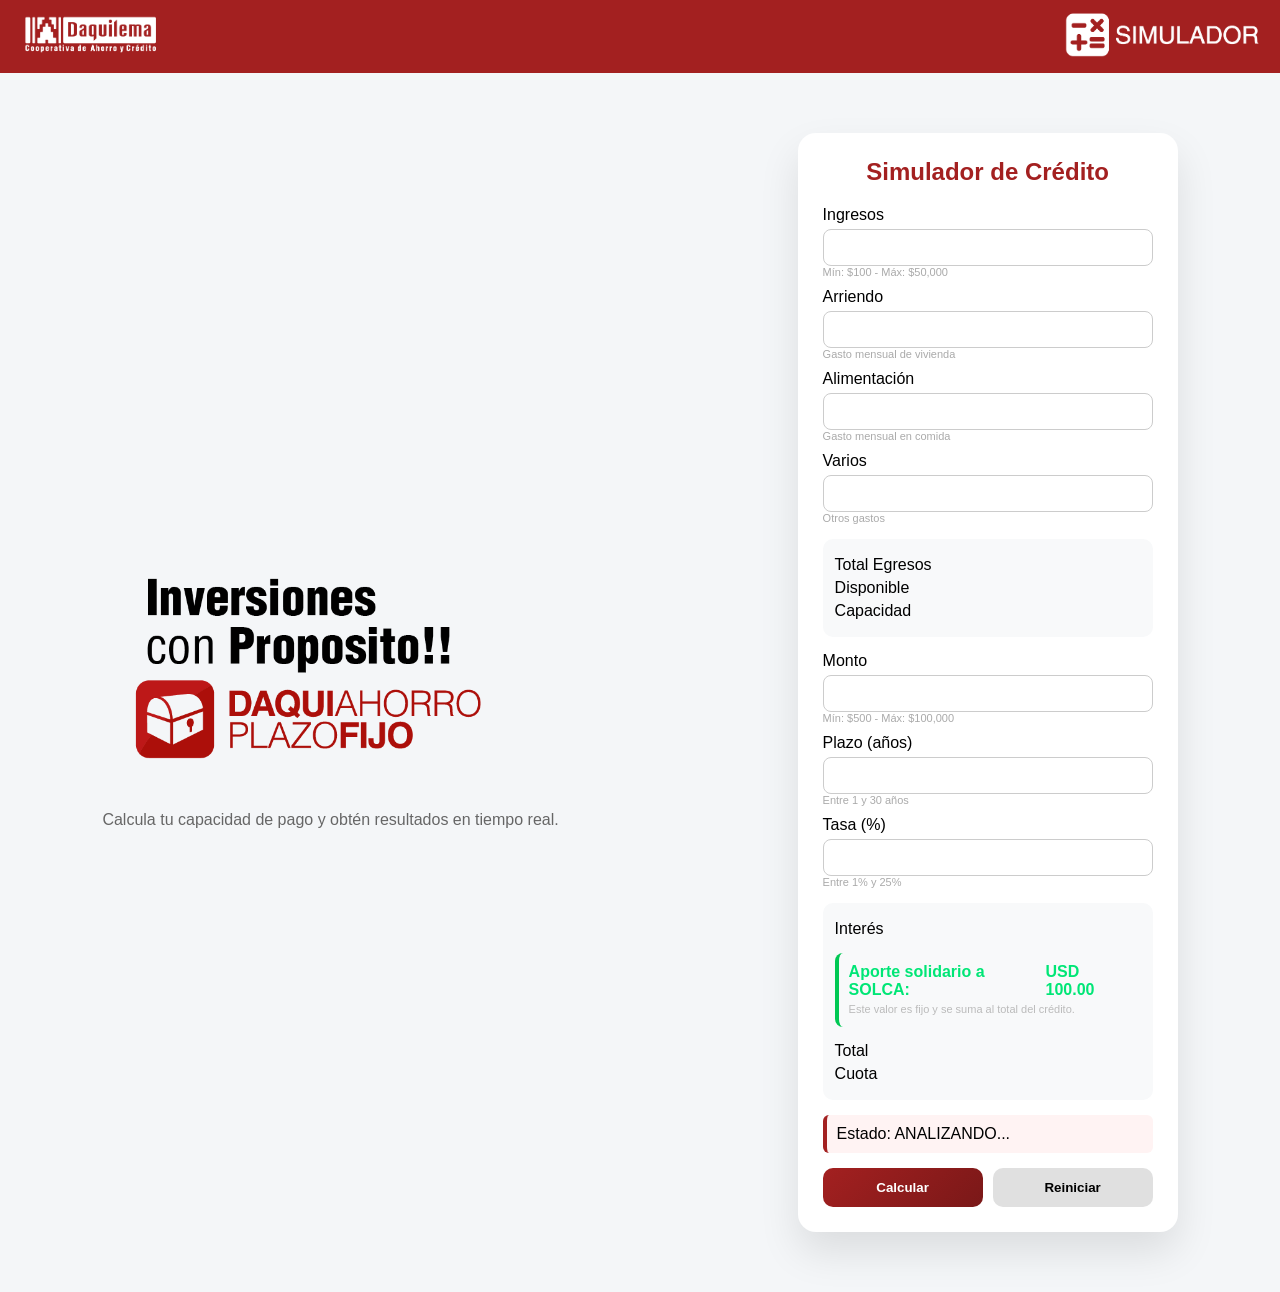
<file: index.html>
<!DOCTYPE html>
<html lang="es">

<head>
    <meta charset="UTF-8">
    <meta name="viewport" content="width=device-width, initial-scale=1.0">
    <title>Simulador de Crédito</title>

    <link rel="stylesheet" href="simulador.css">
    <script src="simulador.js"></script>
    <script src="funciones.js"></script>
</head>

<body>

    <!-- HEADER -->
    <header class="header">
        <div class="logo-left">
            <img src="logo.png">
        </div>

        <h2 class="titulo-header"></h2>

        <div class="logo-right">
            <img src="logo_si.png">
        </div>
    </header>

    <!-- HERO + PANEL -->
    <section class="hero">

        <!-- TEXTO IZQUIERDO -->
        <div class="hero-text">
            <img src="lan.png">
            <p>Calcula tu capacidad de pago y obtén resultados en tiempo real.</p>
        </div>

        <!-- PANEL DERECHO -->
        <div class="panel">

            <h2>Simulador de Crédito</h2>

            <!-- DATOS -->
            <div class="grupo">
                <label>Ingresos</label>
                <input type="text" id="txtIngresos">
                <small class="hint">Mín: $100 - Máx: $50,000</small>
                <small class="error" id="errIngresos"></small>

                <label>Arriendo</label>
                <input type="text" id="txtArriendo">
                <small class="hint">Gasto mensual de vivienda</small>
                <small class="error" id="errArriendo"></small>

                <label>Alimentación</label>
                <input type="text" id="txtAlimentacion">
                <small class="hint">Gasto mensual en comida</small>
                <small class="error" id="errAlimentacion"></small>

                <label>Varios</label>
                <input type="text" id="txtVarios">
                <small class="hint">Otros gastos</small>
                <small class="error" id="errVarios"></small>


            </div>

            <div class="resultado-box">
                <p>Total Egresos <span id="spnEgresos"></span></p>
                <p>Disponible <span id="spnDisponible"></span></p>
                <p>Capacidad <span id="spnCapacidadPago"></span></p>
            </div>

            <!-- CRÉDITO -->
            <div class="grupo">
                <label>Monto</label>
                <input type="text" id="txtMonto">
                <small class="hint">Mín: $500 - Máx: $100,000</small>
                <small class="error" id="errMonto"></small>

                <label>Plazo (años)</label>
                <input type="text" id="txtPlazo">
                <small class="hint">Entre 1 y 30 años</small>
                <small class="error" id="errPlazo"></small>

                <label>Tasa (%)</label>
                <input type="text" id="txtTasaInteres">
                <small class="hint">Entre 1% y 25%</small>
                <small class="error" id="errTasa"></small>
            </div>

            <div class="resultado-box">
                <p>Interés <span id="spnInteresPagar"></span></p>
                <div class="aporte">
                    <p>Aporte solidario a SOLCA: <span id="spnAporte">USD 100.00</span></p>
                    <small>Este valor es fijo y se suma al total del crédito.</small>
                </div>
                <p>Total <span id="spnTotalPrestamo"></span></p>
                <p>Cuota <span id="spnCuotaMensual"></span></p>
            </div>

            <div class="estado">
                Estado: <span id="spnEstadoCredito">ANALIZANDO...</span>
            </div>

            <div class="buttons">
                <button id="btnCalcularCredito" onclick="calcular()">Calcular</button>
                <button id="btnReiniciar" onclick="reiniciar()">Reiniciar</button>
            </div>

        </div>
    </section>

</body>

</html>
</file>
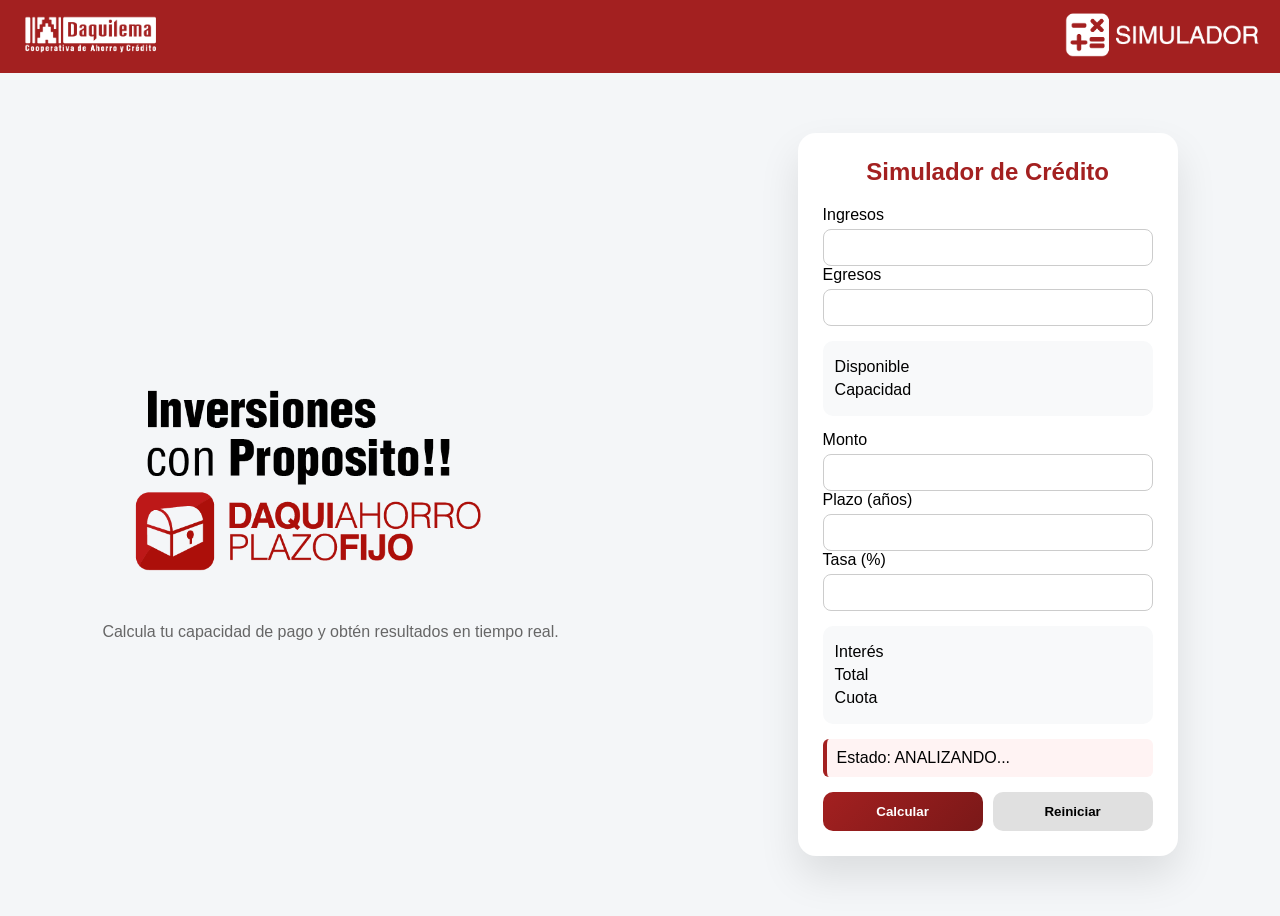
<file: simulador.html>
<!DOCTYPE html>
<html lang="es">
<head>
    <meta charset="UTF-8">
    <meta name="viewport" content="width=device-width, initial-scale=1.0">
    <title>Simulador de Crédito</title>

    <link rel="stylesheet" href="simulador.css">
    <script src="simulador.js"></script>
    <script src="funciones.js"></script>
</head>
<body>

    <!-- HEADER -->
    <header class="header">
        <div class="logo-left">
            <img src="logo.png">
        </div>

        <h2 class="titulo-header"></h2>

        <div class="logo-right">
            <img src="logo_si.png">
        </div>
    </header>

    <!-- HERO + PANEL -->
    <section class="hero">

        <!-- TEXTO IZQUIERDO -->
        <div class="hero-text">
            <img src="lan.png">
            <p>Calcula tu capacidad de pago y obtén resultados en tiempo real.</p>
        </div>

        <!-- PANEL DERECHO -->
        <div class="panel">

            <h2>Simulador de Crédito</h2>

            <!-- DATOS -->
            <div class="grupo">
                <label>Ingresos</label>
                <input type="text" id="txtIngresos">

                <label>Egresos</label>
                <input type="text" id="txtEgresos">
            </div>

            <div class="resultado-box">
                <p>Disponible <span id="spnDisponible"></span></p>
                <p>Capacidad <span id="spnCapacidadPago"></span></p>
            </div>

            <!-- CRÉDITO -->
            <div class="grupo">
                <label>Monto</label>
                <input type="text" id="txtMonto">

                <label>Plazo (años)</label>
                <input type="text" id="txtPlazo">

                <label>Tasa (%)</label>
                <input type="text" id="txtTasaInteres">
            </div>

            <div class="resultado-box">
                <p>Interés <span id="spnInteresPagar"></span></p>
                <p>Total <span id="spnTotalPrestamo"></span></p>
                <p>Cuota <span id="spnCuotaMensual"></span></p>
            </div>

            <div class="estado">
                Estado: <span id="spnEstadoCredito">ANALIZANDO...</span>
            </div>

            <div class="buttons">
                <button id="btnCalcularCredito" onclick="calcular()">Calcular</button>
                <button id="btnReiniciar" onclick="reiniciar()">Reiniciar</button>
            </div>

        </div>
    </section>

</body>
</html>
</file>
<file: simulador.css>
/* RESET */
* {
    margin: 0;
    padding: 0;
    box-sizing: border-box;
}

/* BODY */
body {
    font-family: 'Segoe UI', sans-serif;
    background: #f4f6f8;
}

/* HEADER */
.header {
    background: #a32020;
    padding: 12px 20px;
    display: flex;
    justify-content: space-between;
    align-items: center;
    position: relative;
}

/* LOGOS */
.logo-left img,
.logo-right img {
    height: 45px;
}

/* TITULO CENTRADO */
.titulo-header {
    position: absolute;
    left: 50%;
    transform: translateX(-50%);
    color: white;
    font-weight: bold;
}

/* HERO */
.hero {
    display: flex;
    justify-content: space-between;
    align-items: center;
    padding: 60px 8%;
    min-height: 90vh;
}

/* TEXTO IZQUIERDO */
.hero-text {
    max-width: 500px;
}

.hero-text h1 {
    font-size: 42px;
    margin-bottom: 10px;
}

.hero-text p {
    color: #666;
    font-size: 16px;
}

/* PANEL DERECHO */
.panel {
    width: 380px;
    background: white;
    padding: 25px;
    border-radius: 18px;
    box-shadow: 0 20px 40px rgba(0,0,0,0.1);
}

/* TITULO PANEL */
.panel h2 {
    text-align: center;
    margin-bottom: 20px;
    color: #a32020;
}

/* GRUPOS */
.grupo {
    margin-bottom: 15px;
}

/* INPUT */
input {
    width: 100%;
    padding: 10px;
    margin-top: 5px;
    border-radius: 8px;
    border: 1px solid #ccc;
}

/* RESULTADOS */
.resultado-box {
    background: #f8f9fa;
    padding: 12px;
    border-radius: 10px;
    margin: 15px 0;
}

.resultado-box p {
    display: flex;
    justify-content: space-between;
    margin: 5px 0;
}

/* ESTADO */
.estado {
    background: #fff3f3;
    padding: 10px;
    border-left: 4px solid #a32020;
    border-radius: 6px;
    margin-bottom: 15px;
}

/* BOTONES */
.buttons {
    display: flex;
    gap: 10px;
}

button {
    flex: 1;
    padding: 12px;
    border-radius: 10px;
    border: none;
    font-weight: bold;
    cursor: pointer;
}

/* BOTON PRINCIPAL */
#btnCalcularCredito {
    background: linear-gradient(135deg, #a32020, #7a1818);
    color: white;
}

/* BOTON SECUNDARIO */
#btnReiniciar {
    background: #e0e0e0;
}

/* HOVER */
button:hover {
    transform: translateY(-2px);
}

/* RESPONSIVE TABLET */
@media (max-width: 900px) {
    .hero {
        flex-direction: column;
        gap: 30px;
    }

    .panel {
        width: 100%;
        max-width: 400px;
    }

    .hero-text {
        text-align: center;
    }
}

/* CELULAR */
@media (max-width: 480px) {

    .hero {
        padding: 30px 15px;
    }

    .hero-text h1 {
        font-size: 28px;
    }

    .logo-left img,
    .logo-right img {
        height: 35px;
    }
}
/* IMAGEN HERO */
.hero-text img {
    width: 100%;
    max-width: 420px;
    height: auto;
    display: block;
    margin-bottom: 15px;
}

/* CENTRAR EN RESPONSIVE */
@media (max-width: 900px) {
    .hero-text {
        display: flex;
        flex-direction: column;
        align-items: center;
        text-align: center;
    }

    .hero-text img {
        max-width: 300px;
    }
}

/* CELULAR */
@media (max-width: 480px) {
    .hero-text img {
        max-width: 250px;
    }
}
.error {
    color: #ff4d4d;
    font-size: 12px;
    display: block;
    margin-bottom: 10px;
}

input.error-input {
    border: 2px solid #ff4d4d;
}
.hint {
    color: #aaa;
    font-size: 11px;
    display: block;
    margin-bottom: 5px;
}
.aporte {
    background: rgba(255,255,255,0.05);
    border-left: 4px solid #00c853;
    padding: 10px;
    margin: 15px 0;
    border-radius: 8px;
}

.aporte p {
    margin: 0;
    font-weight: bold;
    color: #00e676;
}

.aporte small {
    color: #bbb;
    font-size: 11px;
}
</file>
